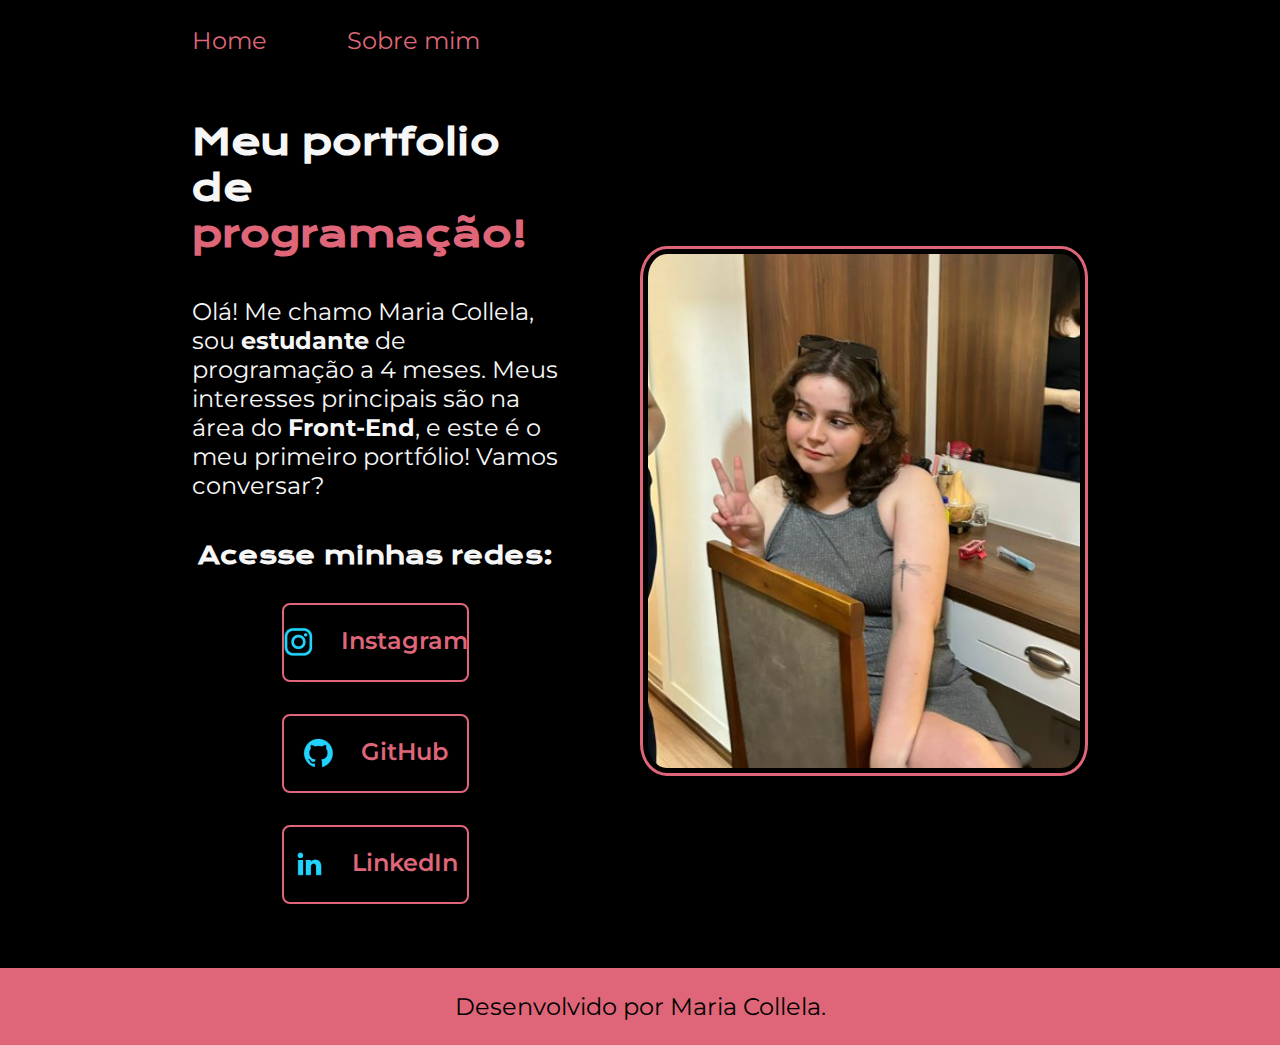
<file: index.html>
<!DOCTYPE html>
<html lang="pt-br">
<head>
    <meta charset="UTF-8">
    <meta name="viewport" content="width=device-width, initial-scale=1.0">
    <title>Portfolio</title>

    <link rel="stylesheet" href="./styles/style.css">

</head>
<body>
    <header class="cabecalho">
        <nav class="cabecalho__menu">
            <a class="cabecalho__menu__link" href="index.html">Home</a>
            <a class="cabecalho__menu__link" href="about.html">Sobre mim</a>
        </nav>
    </header>

    <main class="apresentacao">
        <section class="apresentacao__conteudo">
            <h1 class="apresentacao__conteudo__titulo">Meu portfolio de <strong class="titulo-destaque">programação!</strong></h1>
            <p class="apresentacao__conteudo__texto">Olá! Me chamo Maria Collela, sou <strong>estudante</strong> de programação a 4 meses. Meus interesses principais são na área do <strong>Front-End</strong>, e este é o meu primeiro portfólio! Vamos conversar?</p>
            
            <div class="apresentacao__links">
                <h2 class="apresentacao__links__subtitulo">Acesse minhas redes:</h2>
                <a class="apresentacao__links__navegacao" href="https://www.instagram.com/mrcllela/">
                    <img src="./assets/instagram.png" class="img__redes">
                    Instagram</a>
                <a class="apresentacao__links__navegacao" href="https://github.com/bhaskpy">
                    <img src="./assets/github.png" class="img__redes">
                    GitHub</a>
                <a class="apresentacao__links__navegacao" href="https://www.linkedin.com/in/maria-eduarda-collela-ramos-12bab2321/">
                    <img src="./assets/linkedin.png" class="img__redes">
                    LinkedIn</a>
            </div>

        </section>
        
            <img class="apresentacao__img" src="./assets/eulinda3.png" alt="Euzinha!">
    </main>

    <footer class="rodape">
        <p>Desenvolvido por Maria Collela.</p>
    </footer>

</body>
</html>
</file>
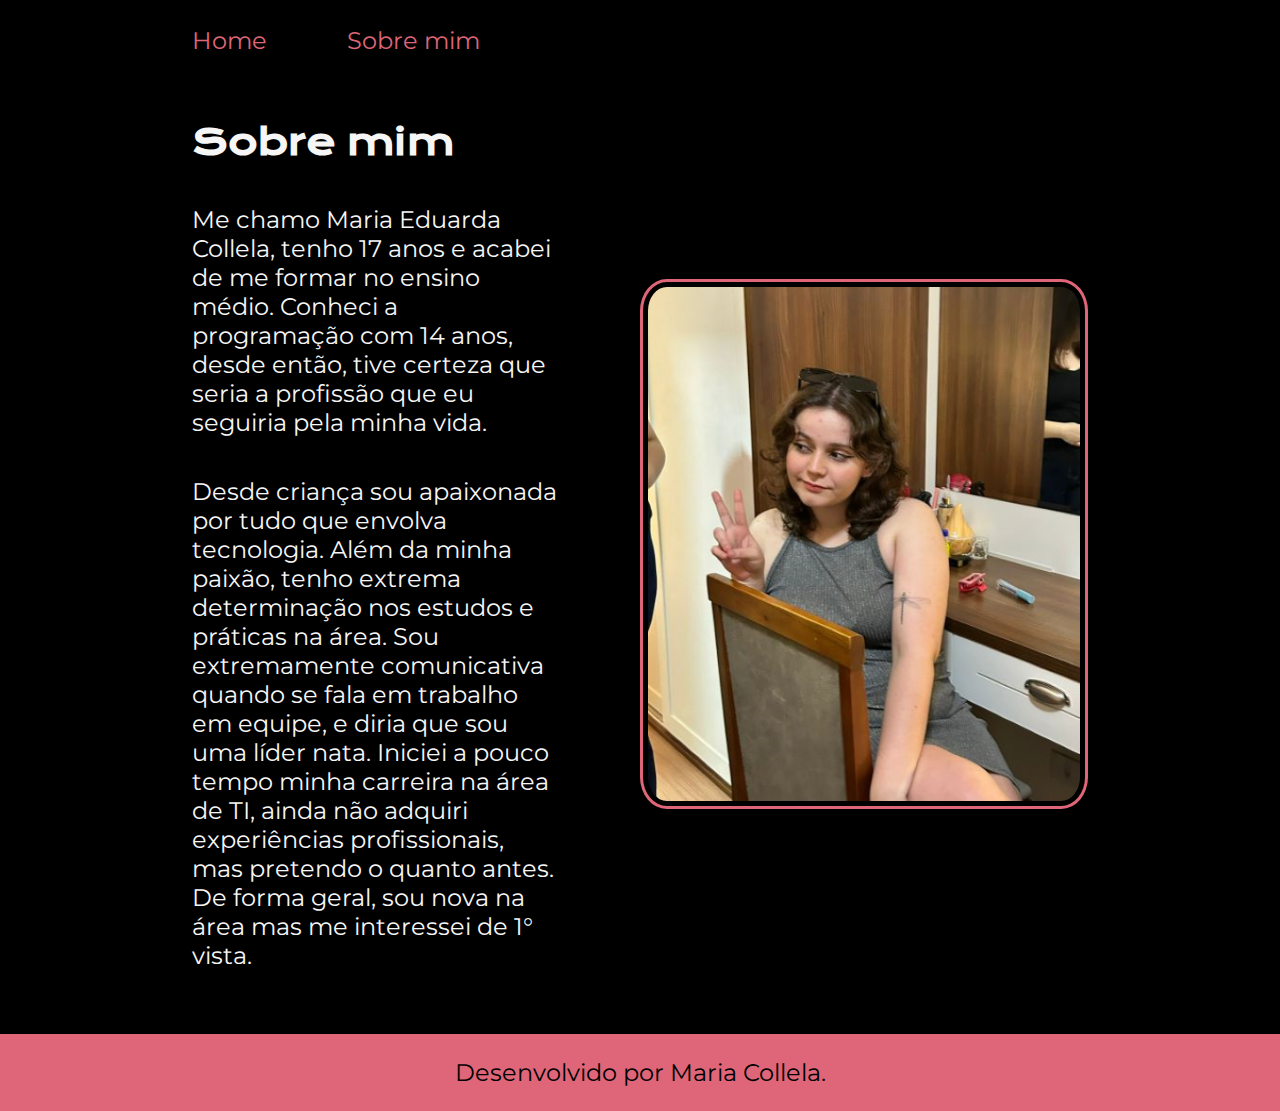
<file: about.html>
<!DOCTYPE html>
<html lang="pt-br">
<head>
    <meta charset="UTF-8">
    <meta name="viewport" content="width=device-width, initial-scale=1.0">
    <title>Sobre mim</title>

    <link rel="stylesheet" href="./styles/style.css">

</head>
<body>
    <header class="cabecalho">
        <nav class="cabecalho__menu">
            <a class="cabecalho__menu__link" href="index.html">Home</a>
            <a class="cabecalho__menu__link" href="about.html">Sobre mim</a>
        </nav>
    </header>

    <main class="apresentacao">
        <section class="apresentacao__conteudo">
            <h1 class="apresentacao__conteudo__titulo">Sobre mim</h1>
            <p class="apresentacao__conteudo__texto">Me chamo Maria Eduarda Collela, tenho 17 anos e acabei de me formar no ensino médio. Conheci a programação com 14 anos, desde então, tive certeza que seria a profissão que eu seguiria pela minha vida.</p>
            <p class="apresentacao__conteudo__texto">Desde criança sou apaixonada por tudo que envolva tecnologia. Além da minha paixão, tenho extrema determinação nos estudos e práticas na área. Sou extremamente comunicativa quando se fala em trabalho em equipe, e diria que sou uma líder nata. Iniciei a pouco tempo minha carreira na área de TI, ainda não adquiri experiências profissionais, mas pretendo o quanto antes. De forma geral, sou nova na área mas me interessei de 1° vista.</p>
        </section>

            <img class="apresentacao__img" src="./assets/eulinda3.png" alt="Euzinha!">
    </main>

    <footer class="rodape">
        <p>Desenvolvido por Maria Collela.</p>
    </footer>
</body>
</html>
</file>
<file: styles/style.css>
@import url('https://fonts.googleapis.com/css2?family=Krona+One&family=Montserrat:ital,wght@0,600;1,600&display=swap');

:root {
    --cor-primaria: #000000;
    --cor-secundaria: #F6F6F6;
    --cor-terciaria: #df6678;
    --cor-hover: #272727;

    --fonte-primaria: 'Krona One', sans-serif;
    --fonte-secundaria: 'Montserrat', sans-serif;
}

* {
    margin: 0;
    padding: 0;
}

body {
    background-color: var(--cor-primaria);
    color: var(--cor-secundaria);
    box-sizing: border-box;
}

.cabecalho {
    padding: 2% 0% 0% 15%;
}

.cabecalho__menu {
    display: flex;
    gap: 80px;
}

.cabecalho__menu__link {
    font-family: var(--fonte-secundaria);
    font-weight: 400;
    font-size: 1.5rem;
    color: var(--cor-terciaria);
    text-decoration: none;
}

.apresentacao {
    padding: 5% 15%;
    display: flex;
    flex-direction: row; /*alinha os itens numa linha*/
    align-items: center;
    justify-content: space-between;
    gap: 82px;
}

.apresentacao__conteudo {
    width: 50%;
    display: flex;
    flex-direction: column;
    gap: 40px;
}

.apresentacao__conteudo__titulo {
    font-size: 2.25rem;
    font-family: var(--fonte-primaria);
}

.titulo-destaque {
    color: var(--cor-terciaria);
}

.apresentacao__conteudo__texto {
    font-size: 1.5rem;
    font-family: var(--fonte-secundaria);
}

.apresentacao__links {
    display: flex;
    flex-direction: column;
    justify-content: space-between;
    align-items: center;
    gap: 32px;
}

.apresentacao__links__subtitulo {
    font-family: var(--fonte-primaria);
    font-weight: 400px;
    font-size: 1.5rem;
}

.apresentacao__links__navegacao {
    display: flex;
    justify-content: center;
    gap: 26px;
    width: 50%;
    text-align: center;
    border-radius: 8px;
    font-size: 1.5rem;
    font-weight: 600;
    padding: 21.5px 0; /*1 valor vertical e 2 horizontal*/
    text-decoration: none;
    color: var(--cor-terciaria);
    font-family: var(--fonte-secundaria);
    border: 2px solid var(--cor-terciaria);
}

.apresentacao__links__link:hover {
    background-color: var(--cor-hover);
}

.apresentacao__img {
    border-radius: 6%;
    box-sizing: border-box;
    border: solid var(--cor-terciaria) 3px;
    padding: 5px;
    width: 50%;
}

.rodape {
    padding: 24px;
    color: var(--cor-primaria);
    background-color: var(--cor-terciaria);
    text-align: center;
    font-family: var(--fonte-secundaria);
    font-size: 1.5rem;
    font-weight: 400;
}

@media (max-width: 1255px) {
    .cabecalho {
        padding: 10%;
    }

    .cabecalho__menu {
        justify-content: center;
    }
   
    .apresentacao {
        flex-direction: column-reverse;
        padding: 5%;
    }

    .apresentacao__conteudo {
        width: auto;
    }
}
</file>
